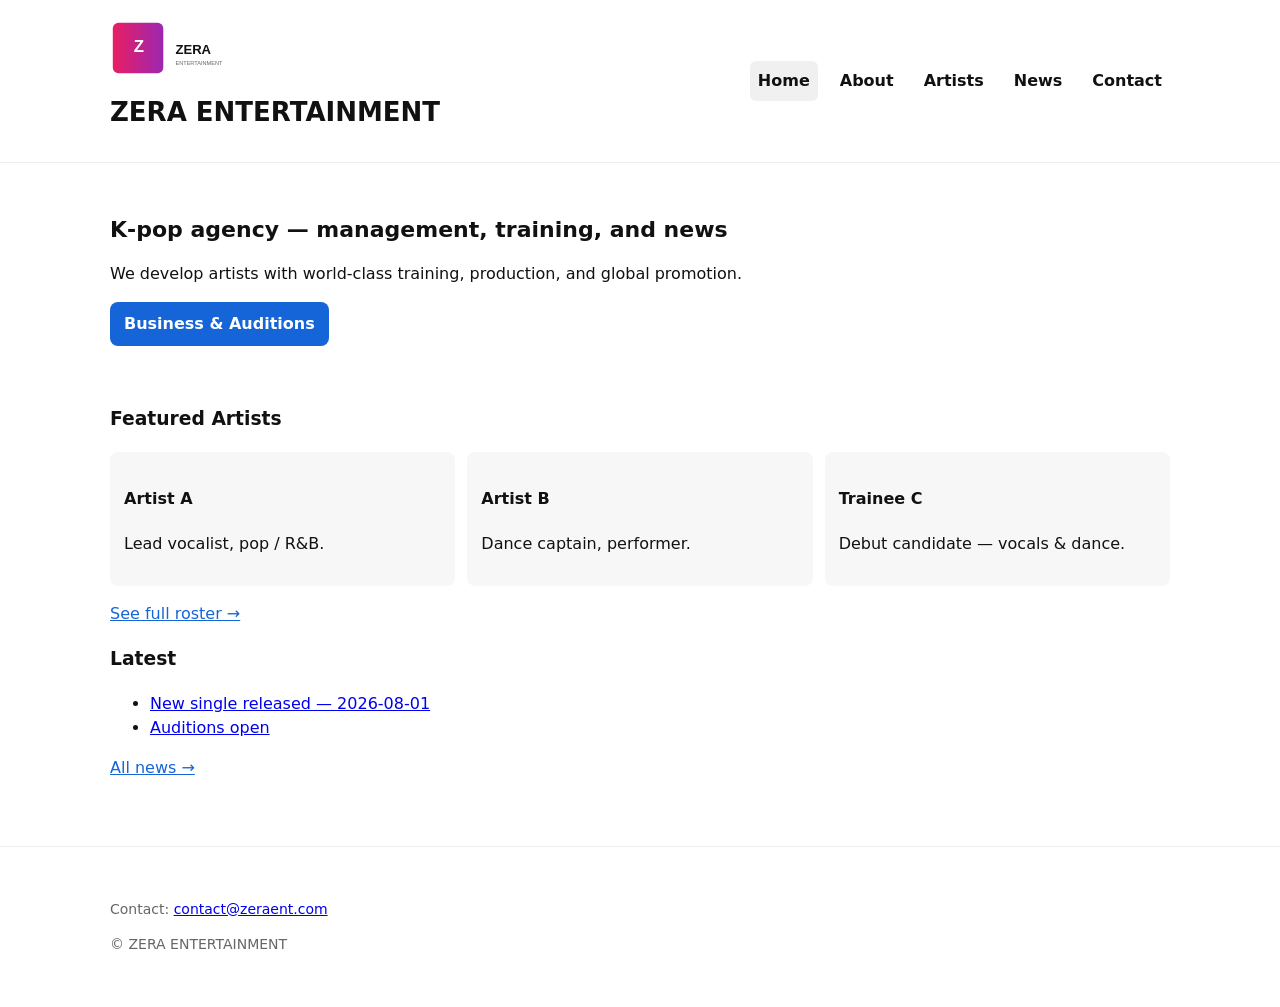
<file: index.html>
<!doctype html>
<html lang="en">
<head>
  <meta charset="utf-8" />
  <meta name="viewport" content="width=device-width,initial-scale=1" />
  <title>ZERA ENTERTAINMENT</title>
  <meta name="description" content="ZERA ENTERTAINMENT — K-pop artist management, training, and news." />
  <link rel="stylesheet" href="assets/style.css">
</head>
<body>
  <header class="site-header">
    <div class="wrap header-inner">
      <div class="brand">
        <a href="index.html" class="logo-link">
          <img src="assets/logo.svg" alt="ZERA ENTERTAINMENT logo" class="logo">
        </a>
        <h1 class="site-title">ZERA ENTERTAINMENT</h1>
      </div>
      <button id="navToggle" class="nav-toggle" aria-expanded="false" aria-controls="mainNav">☰</button>
      <nav id="mainNav" class="main-nav" aria-label="Main navigation">
        <a href="index.html" aria-current="page">Home</a>
        <a href="about.html">About</a>
        <a href="artists.html">Artists</a>
        <a href="news.html">News</a>
        <a href="contact.html">Contact</a>
      </nav>
    </div>
  </header>

  <main class="wrap">
    <section class="hero">
      <h2>K‑pop agency — management, training, and news</h2>
      <p>We develop artists with world‑class training, production, and global promotion.</p>
      <p class="cta"><a class="btn" href="contact.html">Business & Auditions</a></p>
    </section>

    <section class="section roster-preview">
      <h3>Featured Artists</h3>
      <div class="cards">
        <article class="card">
          <h4>Artist A</h4>
          <p>Lead vocalist, pop / R&amp;B.</p>
        </article>
        <article class="card">
          <h4>Artist B</h4>
          <p>Dance captain, performer.</p>
        </article>
        <article class="card">
          <h4>Trainee C</h4>
          <p>Debut candidate — vocals &amp; dance.</p>
        </article>
      </div>
      <p class="more"><a href="artists.html">See full roster →</a></p>
    </section>

    <section class="section latest-news">
      <h3>Latest</h3>
      <ul>
        <li><a href="news.html#release">New single released — 2026-08-01</a></li>
        <li><a href="news.html#auditions">Auditions open</a></li>
      </ul>
      <p class="more"><a href="news.html">All news →</a></p>
    </section>
  </main>

  <footer class="site-footer">
    <div class="wrap">
      <p>Contact: <a href="mailto:contact@zeraent.com">contact@zeraent.com</a></p>
      <p>© ZERA ENTERTAINMENT</p>
    </div>
  </footer>
  <script src="assets/site.js"></script>
</body>
</html>
</file>
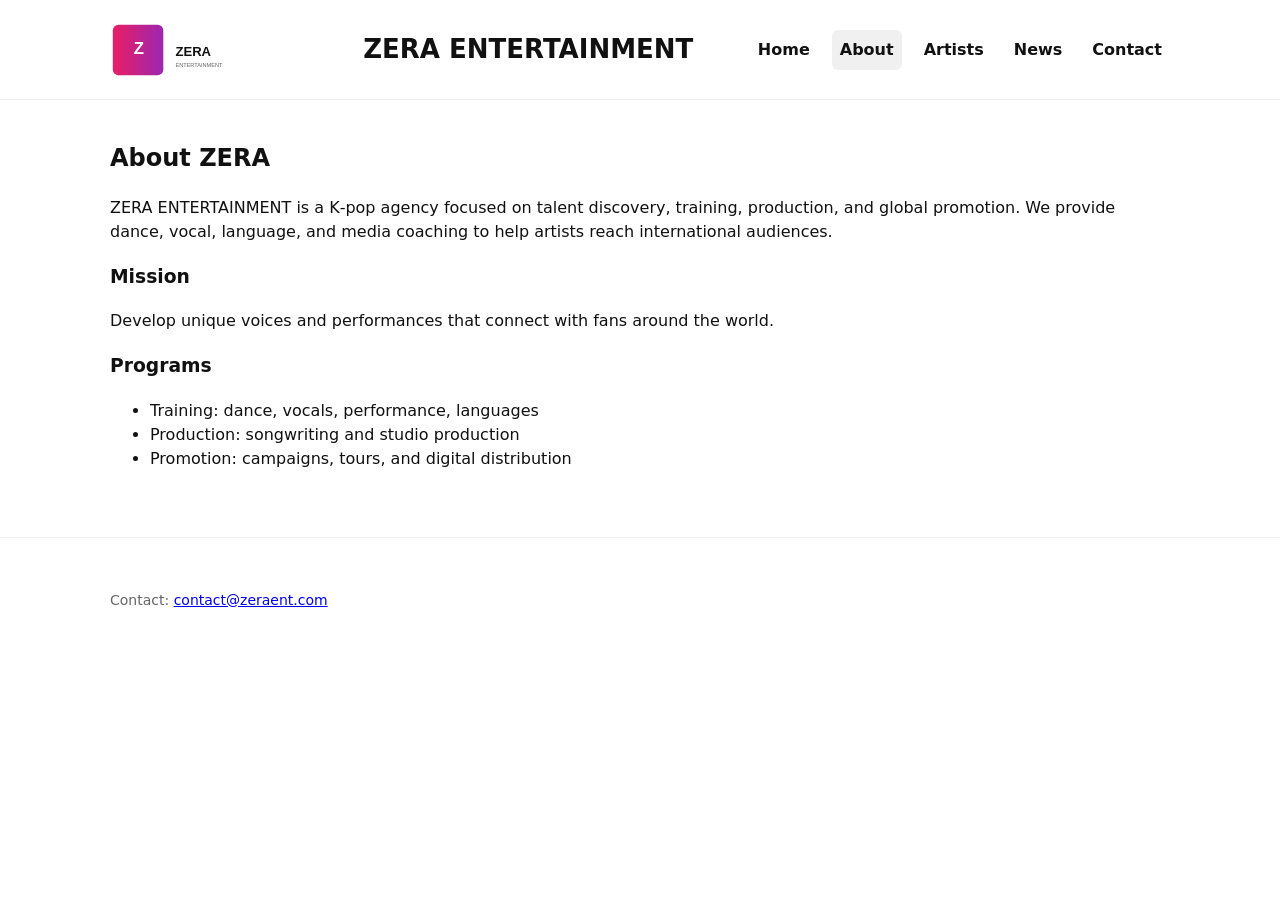
<file: about.html>
<!doctype html>
<html lang="en">
<head>
  <meta charset="utf-8" />
  <meta name="viewport" content="width=device-width,initial-scale=1" />
  <title>About — ZERA ENTERTAINMENT</title>
  <link rel="stylesheet" href="assets/style.css">
</head>
<body>
  <header class="site-header">
    <div class="wrap header-inner">
      <a href="index.html" class="logo-link"><img src="assets/logo.svg" alt="ZERA logo" class="logo"></a>
      <h1 class="site-title">ZERA ENTERTAINMENT</h1>
      <nav class="main-nav">
        <a href="index.html">Home</a>
        <a href="about.html" aria-current="page">About</a>
        <a href="artists.html">Artists</a>
        <a href="news.html">News</a>
        <a href="contact.html">Contact</a>
      </nav>
    </div>
  </header>

  <main class="wrap">
    <article class="section">
      <h2>About ZERA</h2>
      <p>ZERA ENTERTAINMENT is a K‑pop agency focused on talent discovery, training, production, and global promotion. We provide dance, vocal, language, and media coaching to help artists reach international audiences.</p>

      <h3>Mission</h3>
      <p>Develop unique voices and performances that connect with fans around the world.</p>

      <h3>Programs</h3>
      <ul>
        <li>Training: dance, vocals, performance, languages</li>
        <li>Production: songwriting and studio production</li>
        <li>Promotion: campaigns, tours, and digital distribution</li>
      </ul>
    </article>
  </main>

  <footer class="site-footer">
    <div class="wrap">
      <p>Contact: <a href="mailto:contact@zeraent.com">contact@zeraent.com</a></p>
    </div>
  </footer>
  <script src="assets/site.js"></script>
</body>
</html>
</file>
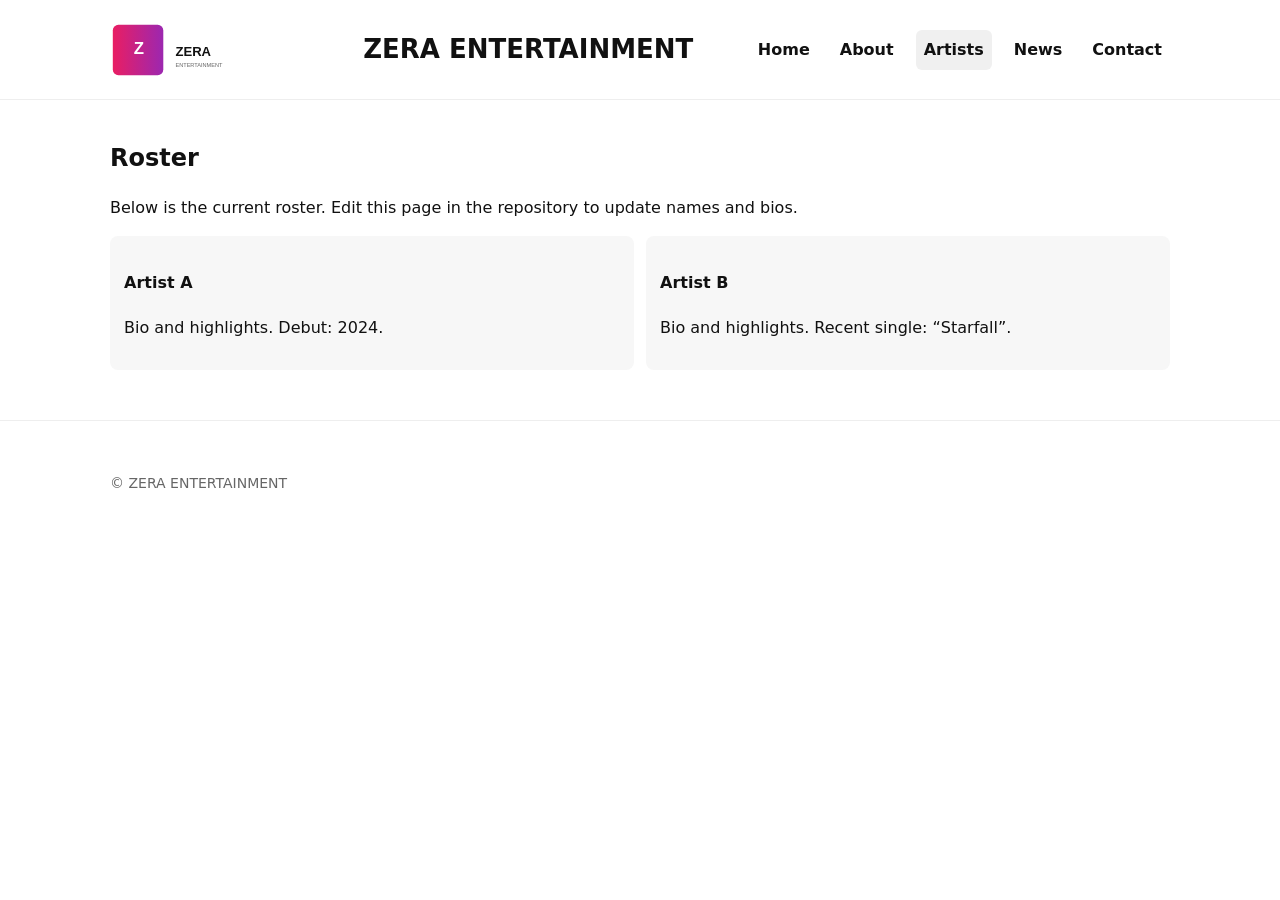
<file: artists.html>
<!doctype html>
<html lang="en">
<head>
  <meta charset="utf-8" />
  <meta name="viewport" content="width=device-width,initial-scale=1" />
  <title>Artists — ZERA ENTERTAINMENT</title>
  <link rel="stylesheet" href="assets/style.css">
</head>
<body>
  <header class="site-header">
    <div class="wrap header-inner">
      <a href="index.html" class="logo-link"><img src="assets/logo.svg" alt="ZERA logo" class="logo"></a>
      <h1 class="site-title">ZERA ENTERTAINMENT</h1>
      <nav class="main-nav">
        <a href="index.html">Home</a>
        <a href="about.html">About</a>
        <a href="artists.html" aria-current="page">Artists</a>
        <a href="news.html">News</a>
        <a href="contact.html">Contact</a>
      </nav>
    </div>
  </header>

  <main class="wrap">
    <section class="section">
      <h2>Roster</h2>
      <p>Below is the current roster. Edit this page in the repository to update names and bios.</p>
      <div class="cards">
        <article class="card">
          <h4>Artist A</h4>
          <p>Bio and highlights. Debut: 2024.</p>
        </article>
        <article class="card">
          <h4>Artist B</h4>
          <p>Bio and highlights. Recent single: “Starfall”.</p>
        </article>
      </div>
    </section>
  </main>

  <footer class="site-footer">
    <div class="wrap">
      <p>© ZERA ENTERTAINMENT</p>
    </div>
  </footer>
  <script src="assets/site.js"></script>
</body>
</html>
</file>
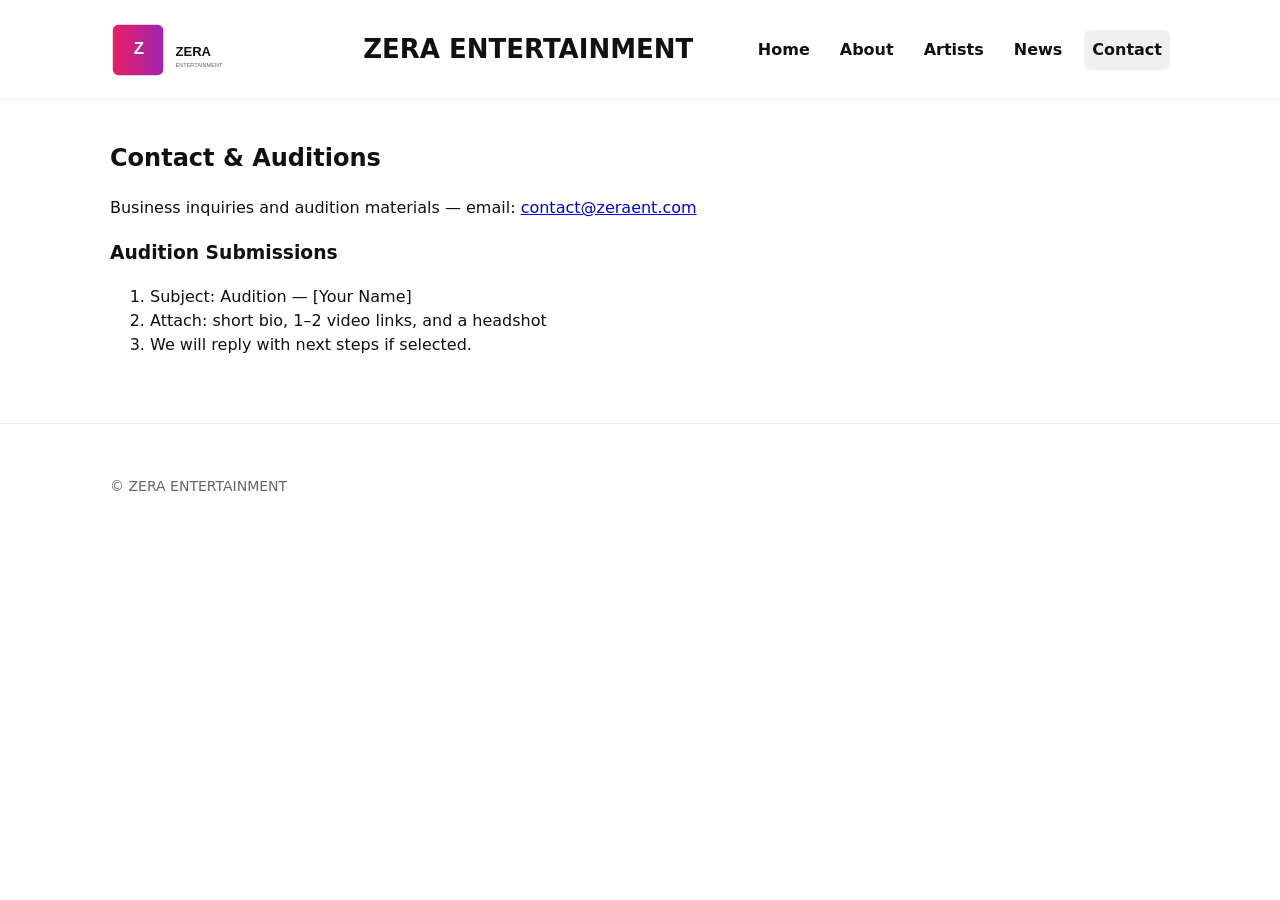
<file: contact.html>
<!doctype html>
<html lang="en">
<head>
  <meta charset="utf-8" />
  <meta name="viewport" content="width=device-width,initial-scale=1" />
  <title>Contact — ZERA ENTERTAINMENT</title>
  <link rel="stylesheet" href="assets/style.css">
</head>
<body>
  <header class="site-header">
    <div class="wrap header-inner">
      <a href="index.html" class="logo-link"><img src="assets/logo.svg" alt="ZERA logo" class="logo"></a>
      <h1 class="site-title">ZERA ENTERTAINMENT</h1>
      <nav class="main-nav">
        <a href="index.html">Home</a>
        <a href="about.html">About</a>
        <a href="artists.html">Artists</a>
        <a href="news.html">News</a>
        <a href="contact.html" aria-current="page">Contact</a>
      </nav>
    </div>
  </header>

  <main class="wrap">
    <article class="section">
      <h2>Contact & Auditions</h2>
      <p>Business inquiries and audition materials — email: <a href="mailto:contact@zeraent.com">contact@zeraent.com</a></p>

      <h3>Audition Submissions</h3>
      <ol>
        <li>Subject: Audition — [Your Name]</li>
        <li>Attach: short bio, 1–2 video links, and a headshot</li>
        <li>We will reply with next steps if selected.</li>
      </ol>
    </article>
  </main>

  <footer class="site-footer">
    <div class="wrap">
      <p>© ZERA ENTERTAINMENT</p>
    </div>
  </footer>
  <script src="assets/site.js"></script>
</body>
</html>
</file>
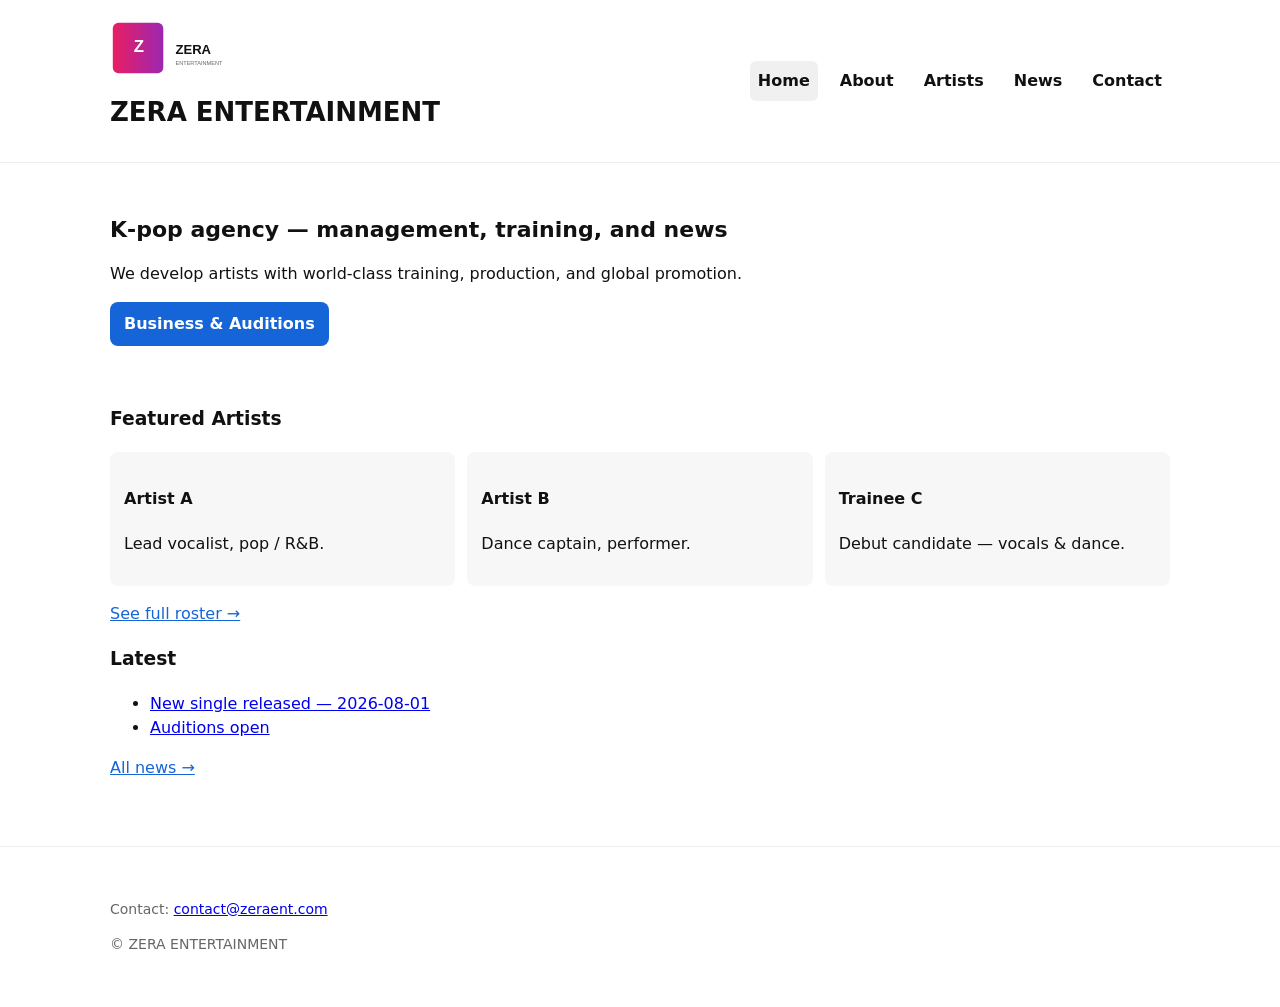
<file: jokes.html>
<!doctype html>
<html>
  <head>
    <meta charset="utf-8">
    <meta http-equiv="refresh" content="0; url=/index.html">
    <title>Redirecting…</title>
  </head>
  <body>
    Redirecting to <a href="/index.html">home</a>.
  </body>
</html>
</file>
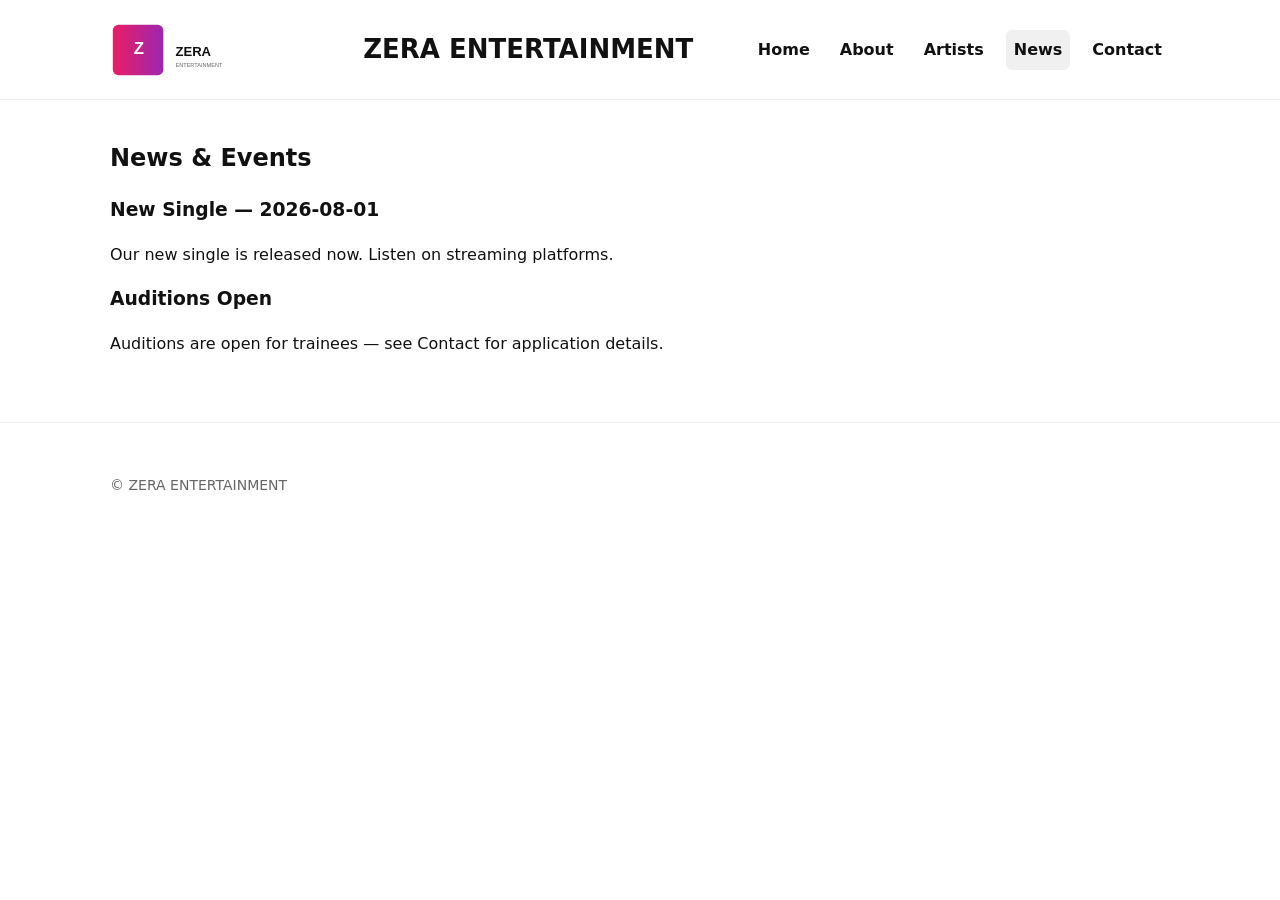
<file: news.html>
<!doctype html>
<html lang="en">
<head>
  <meta charset="utf-8" />
  <meta name="viewport" content="width=device-width,initial-scale=1" />
  <title>News — ZERA ENTERTAINMENT</title>
  <link rel="stylesheet" href="assets/style.css">
</head>
<body>
  <header class="site-header">
    <div class="wrap header-inner">
      <a href="index.html" class="logo-link"><img src="assets/logo.svg" alt="ZERA logo" class="logo"></a>
      <h1 class="site-title">ZERA ENTERTAINMENT</h1>
      <nav class="main-nav">
        <a href="index.html">Home</a>
        <a href="about.html">About</a>
        <a href="artists.html">Artists</a>
        <a href="news.html" aria-current="page">News</a>
        <a href="contact.html">Contact</a>
      </nav>
    </div>
  </header>

  <main class="wrap">
    <article class="section">
      <h2>News & Events</h2>

      <section id="release">
        <h3>New Single — 2026-08-01</h3>
        <p>Our new single is released now. Listen on streaming platforms.</p>
      </section>

      <section id="auditions">
        <h3>Auditions Open</h3>
        <p>Auditions are open for trainees — see Contact for application details.</p>
      </section>
    </article>
  </main>

  <footer class="site-footer">
    <div class="wrap">
      <p>© ZERA ENTERTAINMENT</p>
    </div>
  </footer>
  <script src="assets/site.js"></script>
</body>
</html>
</file>
<file: assets/style.css>
/* Simple responsive styles for ZERA ENTERTAINMENT */
:root{
  --maxw:1100px;
  --accent:#111;
  --muted:#666;
  --card:#f7f7f7;
  --accent-color:#1565d8;
  --gap:18px;
}
*{box-sizing:border-box}
body{font-family:Inter,system-ui,Arial,Helvetica,sans-serif;margin:0;color:var(--accent);line-height:1.5;background:#fff}
.wrap{max-width:var(--maxw);margin:0 auto;padding:20px}
.header-inner{display:flex;align-items:center;justify-content:space-between;gap:12px}
.site-header{border-bottom:1px solid #eee;background:#fff;position:sticky;top:0;z-index:30}
.site-title{font-size:26px;margin:10px 0}
.logo{height:56px;width:auto;margin-right:10px}
.logo-link{display:inline-flex;align-items:center}
.nav-toggle{display:none;background:transparent;border:0;font-size:22px}
.main-nav{display:flex;gap:14px;align-items:center}
.main-nav a{color:var(--accent);text-decoration:none;font-weight:600;padding:8px;border-radius:6px}
.main-nav a[aria-current="page"]{background:#f0f0f0}
.hero{padding:24px 0}
.hero h2{font-size:22px;margin:6px 0}
.btn{display:inline-block;background:var(--accent-color);color:#fff;padding:10px 14px;border-radius:8px;text-decoration:none;font-weight:700}
.section{margin-top:18px}
.cards{display:flex;gap:12px;flex-wrap:wrap}
.card{background:var(--card);padding:14px;border-radius:8px;flex:1 1 240px;min-width:180px}
.site-footer{border-top:1px solid #eee;margin-top:30px;padding:18px 0;color:var(--muted);font-size:14px}
.more a{color:var(--accent-color)}
@media (max-width:840px){
  .logo{height:48px}
}
@media (max-width:640px){
  .site-title{font-size:20px}
  .main-nav{gap:8px;flex-wrap:wrap}
  .wrap{padding:14px}
  .header-inner{flex-direction:column;align-items:flex-start}
  .nav-toggle{display:inline-block}
  .main-nav{display:none;width:100%;flex-direction:column}
  .main-nav.show{display:flex}
}
</file>
